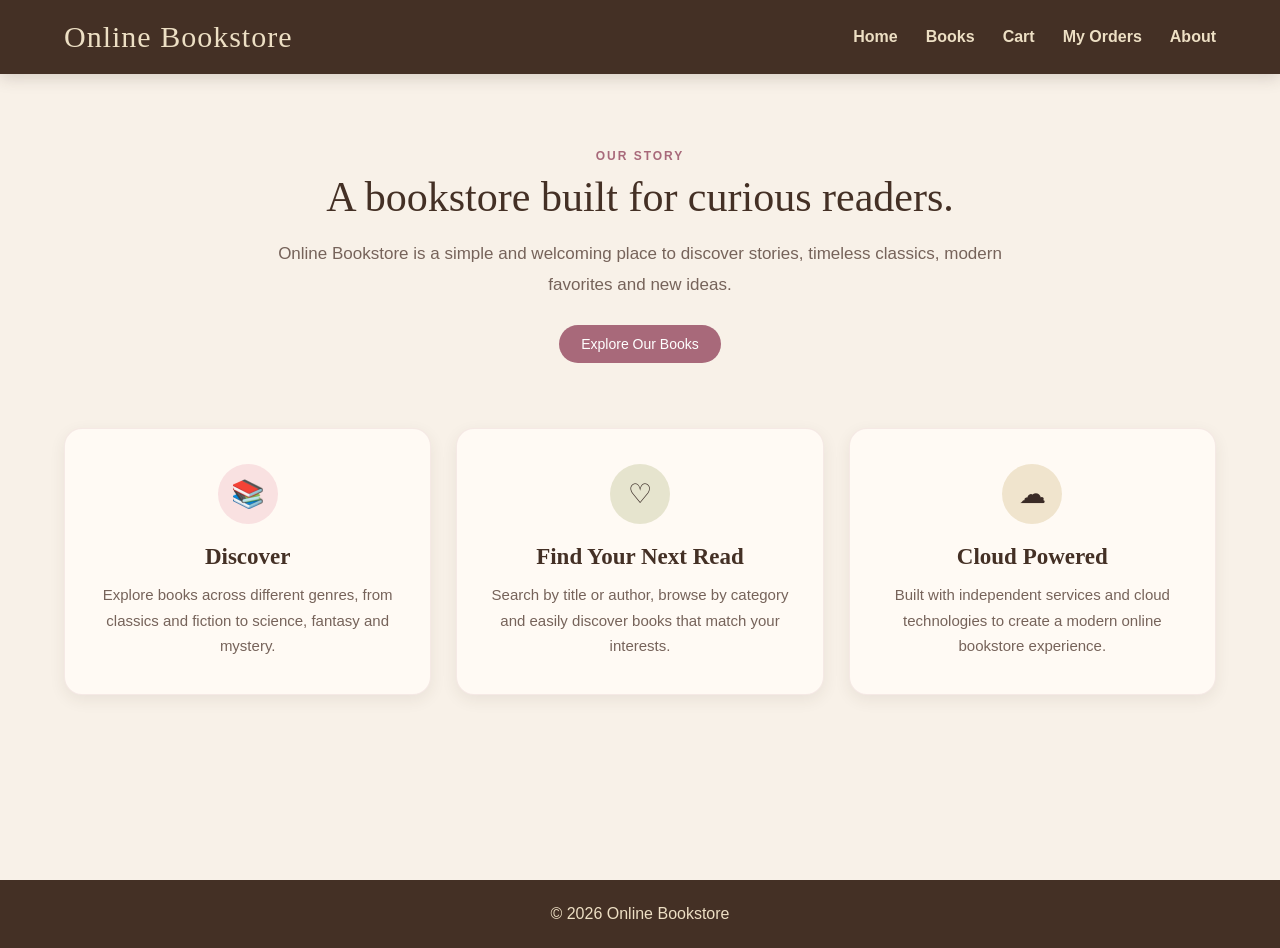
<file: frontend/about.html>
<!DOCTYPE html>
<html lang="en">

<head>
    <meta charset="UTF-8">
    <meta name="viewport" content="width=device-width, initial-scale=1.0">
    <title>About | Online Bookstore</title>
    <link rel="stylesheet" href="css/style.css">
</head>

<body>

    <header>
        <div class="container">
            <h1 class="logo">Online Bookstore</h1>

            <nav>
                <a href="index.html">Home</a>
                <a href="books.html">Books</a>
                <a href="cart.html">Cart</a>
                <a href="orders.html">My Orders</a>
                <a href="about.html">About</a>
            </nav>
        </div>
    </header>


    <main>

        <section class="about-section">
            <div class="container">

                <!-- ABOUT INTRO -->
                <div class="about-hero">

                    <span class="section-label">OUR STORY</span>

                    <h2>A bookstore built for curious readers.</h2>

                    <p>
                        Online Bookstore is a simple and welcoming place
                        to discover stories, timeless classics, modern favorites
                        and new ideas.
                    </p>

                    <a href="books.html" class="btn">
                        Explore Our Books
                    </a>

                </div>


                <!-- FEATURES -->
                <div class="about-grid">

                    <div class="about-card">
                        <div class="about-icon">📚</div>

                        <h3>Discover</h3>

                        <p>
                            Explore books across different genres,
                            from classics and fiction to science,
                            fantasy and mystery.
                        </p>
                    </div>


                    <div class="about-card">
                        <div class="about-icon">♡</div>

                        <h3>Find Your Next Read</h3>

                        <p>
                            Search by title or author, browse by category
                            and easily discover books that match
                            your interests.
                        </p>
                    </div>


                    <div class="about-card">
                        <div class="about-icon">☁</div>

                        <h3>Cloud Powered</h3>

                        <p>
                            Built with independent services and cloud
                            technologies to create a modern online
                            bookstore experience.
                        </p>
                    </div>

                </div>


            

            </div>
        </section>

    </main>


    <footer>
        <p>&copy; 2026 Online Bookstore</p>
    </footer>

</body>

</html>
</file>
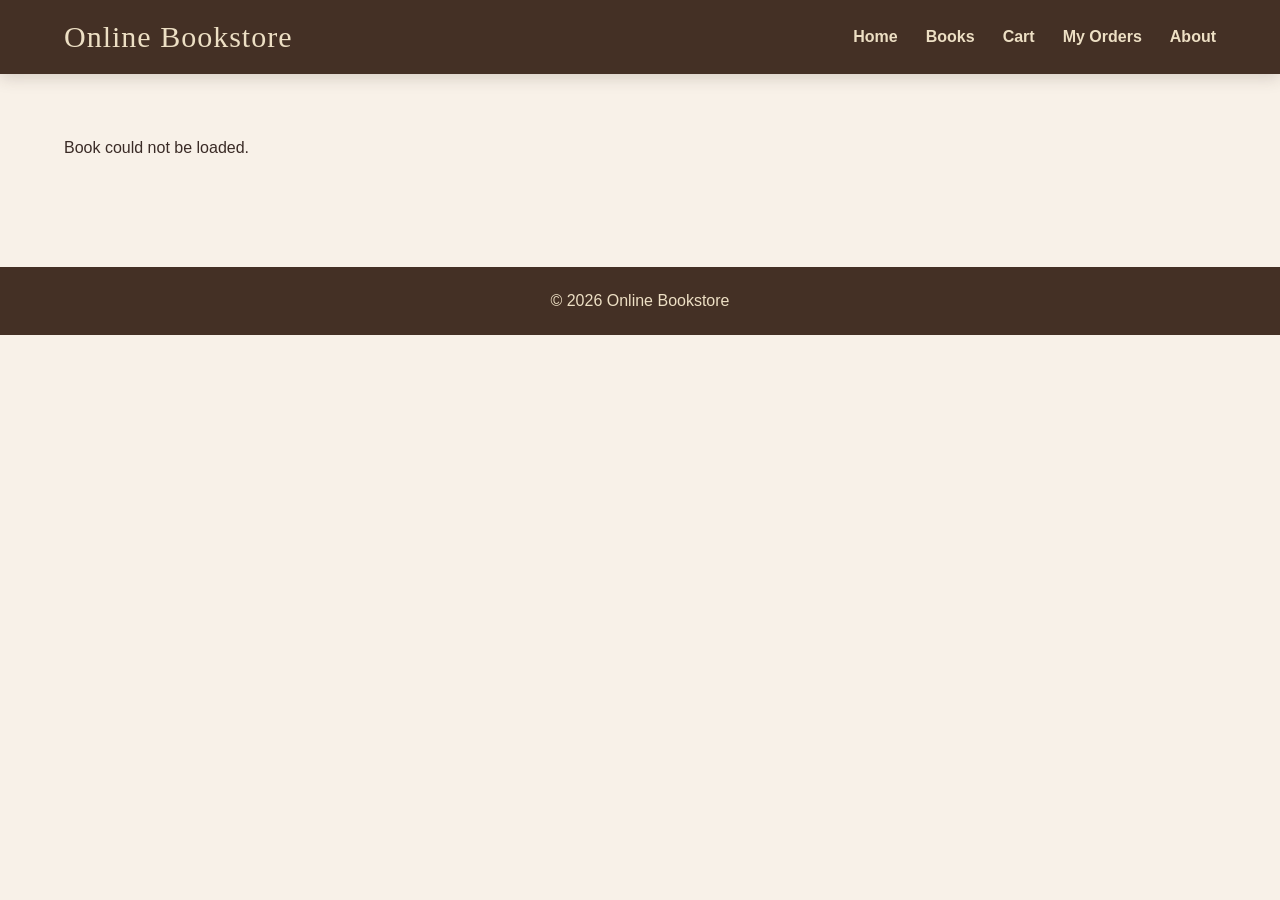
<file: frontend/book-details.html>
<!DOCTYPE html>
<html lang="en">
<head>
    <meta charset="UTF-8">
    <meta name="viewport" content="width=device-width, initial-scale=1.0">
    <title>Book Details | Online Bookstore</title>
    <link rel="stylesheet" href="css/style.css">
</head>

<body>

<header>
    <div class="container">
        <h1 class="logo">Online Bookstore</h1>

        <nav>
            <a href="index.html">Home</a>
            <a href="books.html">Books</a>
            <a href="cart.html">Cart</a>
            <a href="orders.html">My Orders</a>
            <a href="about.html">About</a>
        </nav>
    </div>
</header>

<main>
    <section class="book-details-section">
        <div class="container">

            <div id="bookDetails">
                <!-- Selected book will be loaded here -->
            </div>

        </div>
    </section>
</main>

<footer>
    <p>&copy; 2026 Online Bookstore</p>
</footer>

<script src="js/details.js"></script>

</body>
</html>
</file>
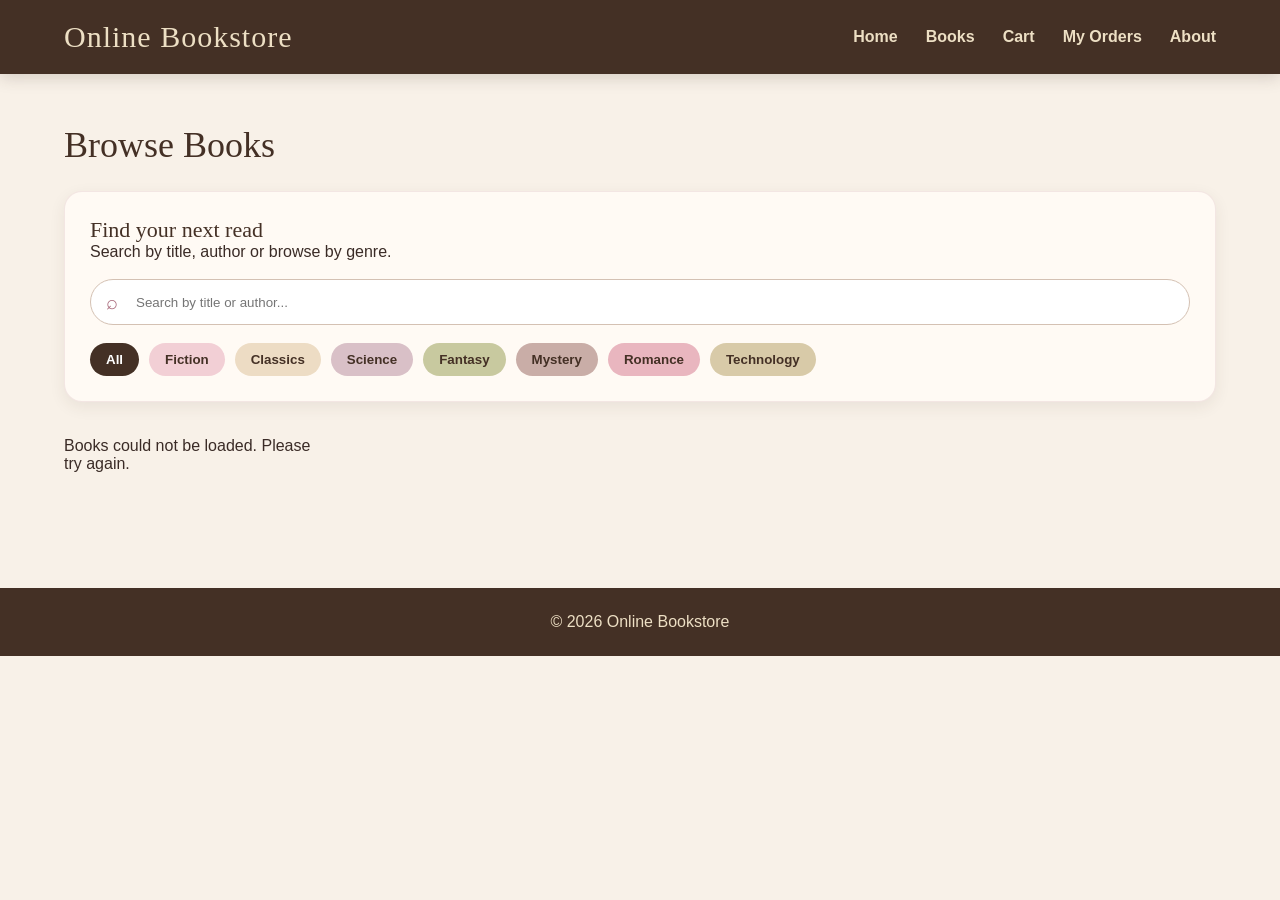
<file: frontend/books.html>
<!DOCTYPE html>
<html lang="en">

<head>
    <meta charset="UTF-8">
    <meta name="viewport" content="width=device-width, initial-scale=1.0">
    <title>Books | Online Bookstore</title>
    <link rel="stylesheet" href="css/style.css">
</head>

<body>

    <header>
        <div class="container">
            <h1 class="logo">Online Bookstore</h1>

            <nav>
                <a href="index.html">Home</a>
                <a href="books.html">Books</a>
                <a href="cart.html">Cart</a>
                <a href="orders.html">My Orders</a>
                <a href="about.html">About</a>
            </nav>
        </div>
    </header>


    <main>

        <section class="books-section">
            <div class="container">

                <h2>Browse Books</h2>

                <!-- SEARCH AND FILTER PANEL -->
                <div class="filter-panel">

                    <div class="filter-title">
                        <span>Find your next read</span>
                        <p>Search by title, author or browse by genre.</p>
                    </div>

                    <div class="filter-controls">

                        <div class="search-box">
                            <span class="search-icon">⌕</span>

                            <input type="text" id="searchInput" placeholder="Search by title or author...">
                        </div>

                        <div class="category-chips">
                            <button class="category-chip active" data-category="">All</button>
                            <button class="category-chip" data-category="Fiction">Fiction</button>
                            <button class="category-chip" data-category="Classics">Classics</button>
                            <button class="category-chip" data-category="Science">Science</button>
                            <button class="category-chip" data-category="Fantasy">Fantasy</button>
                            <button class="category-chip" data-category="Mystery">Mystery</button>
                            <button class="category-chip" data-category="Romance">Romance</button>
                            <button class="category-chip" data-category="Technology">Technology</button>
                        </div>

                    </div>
                </div>


                <!-- BOOKS FROM CATALOG SERVICE -->
                <div id="bookContainer" class="book-grid">
                    <!-- Books will be loaded from the Catalog Service -->
                </div>

            </div>
        </section>

    </main>


    <footer>
        <p>&copy; 2026 Online Bookstore</p>
    </footer>


    <script src="js/books.js"></script>

</body>

</html>
</file>
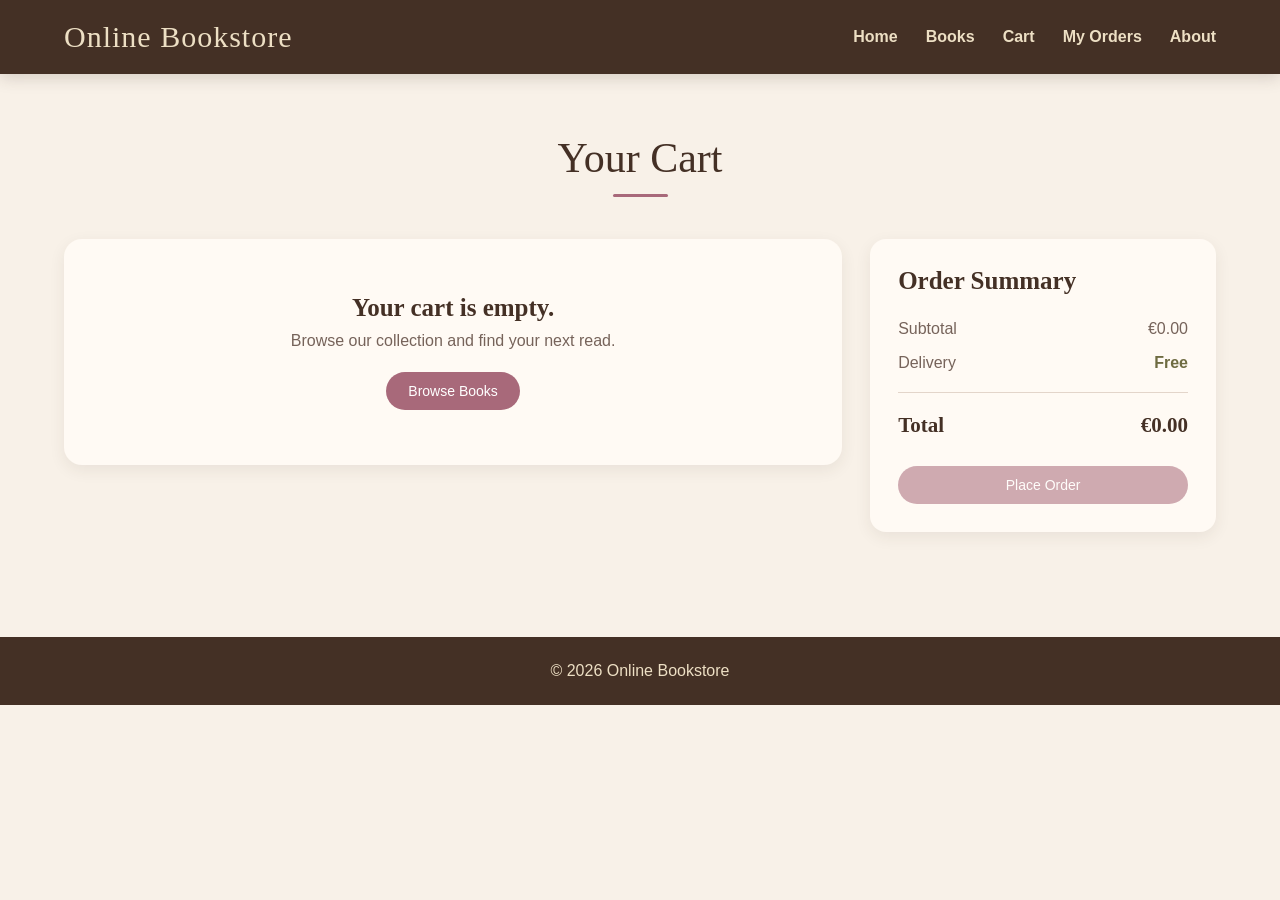
<file: frontend/cart.html>
<!DOCTYPE html>
<html lang="en">

<head>
    <meta charset="UTF-8">
    <meta name="viewport" content="width=device-width, initial-scale=1.0">
    <title>Cart | Online Bookstore</title>
    <link rel="stylesheet" href="css/style.css">
</head>

<body>

    <header>
        <div class="container">
            <h1 class="logo">Online Bookstore</h1>

            <nav>
                <a href="index.html">Home</a>
                <a href="books.html">Books</a>
                <a href="cart.html">Cart</a>
                <a href="orders.html">My Orders</a>
                <a href="about.html">About</a>
            </nav>
        </div>
    </header>

    <main>

        <section class="cart-section">
            <div class="container">

                <h2>Your Cart</h2>

                <div class="cart-layout">

                    <div id="cartContainer" class="cart-items">
                        <!-- Cart items will be loaded here -->
                    </div>

                    <div class="cart-summary">

                        <h3>Order Summary</h3>

                        <div class="summary-row">
                            <span>Subtotal</span>
                            <span>€<span id="cartSubtotal">0.00</span></span>
                        </div>

                        <div class="summary-row">
                            <span>Delivery</span>
                            <span class="free-delivery">Free</span>
                        </div>

                        <div class="summary-divider"></div>

                        <div class="summary-row summary-total">
                            <span>Total</span>
                            <span>€<span id="cartTotal">0.00</span></span>
                        </div>

                        <button id="placeOrderButton" class="btn">
                            Place Order
                        </button>

                    </div>

                </div>

            </div>
        </section>

    </main>

    <footer>
        <p>&copy; 2026 Online Bookstore</p>
    </footer>

    <script src="js/cart.js"></script>

</body>

</html>
</file>
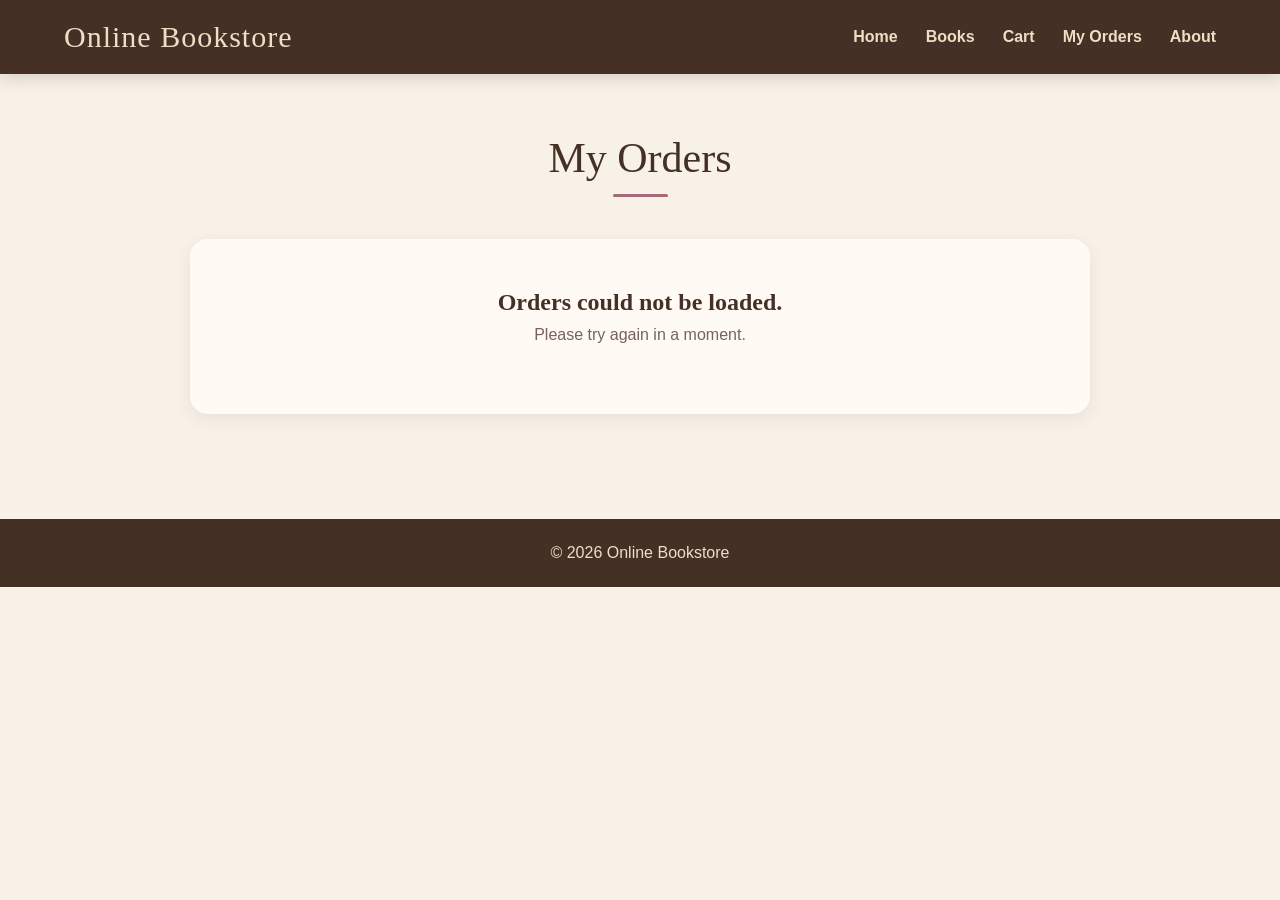
<file: frontend/orders.html>
<!DOCTYPE html>
<html lang="en">

<head>
    <meta charset="UTF-8">
    <meta name="viewport" content="width=device-width, initial-scale=1.0">
    <title>My Orders | Online Bookstore</title>
    <link rel="stylesheet" href="css/style.css">
</head>

<body>

    <header>
        <div class="container">
            <h1 class="logo">Online Bookstore</h1>

            <nav>
                <a href="index.html">Home</a>
                <a href="books.html">Books</a>
                <a href="cart.html">Cart</a>
                <a href="orders.html">My Orders</a>
                <a href="about.html">About</a>
            </nav>
        </div>
    </header>

    <main>

        <section class="orders-section">
            <div class="container">

                <h2>My Orders</h2>

                <div id="ordersContainer" class="orders-list">
                    <!-- Orders will be loaded here -->
                </div>

            </div>
        </section>

    </main>

    <footer>
        <p>&copy; 2026 Online Bookstore</p>
    </footer>

    <script src="js/orders.js"></script>

</body>

</html>
</file>
<file: frontend/css/style.css>
* {
    margin: 0;
    padding: 0;
    box-sizing: border-box;
}

:root {
    --chocolate: #443025;
    --cocoa: #5b4133;
    --cream: #EDDFC4;
    --light-cream: #fffaf4;
    --mauve: #A8697A;
    --rose: #F2C2CA;
    --sage: #B7BB88;
    --olive: #6E6B41;
    --text: #3a2b26;
    --muted-text: #76635a;
}

body {
    font-family: Arial, sans-serif;
    background-color: #f8f1e8;
    color: var(--text);
    min-height: 100vh;
}

.container {
    width: 90%;
    max-width: 1200px;
    margin: 0 auto;
}

/* =========================
   HEADER
========================= */

header {
    background-color: var(--chocolate);
    color: var(--cream);
    padding: 20px 0;
    box-shadow: 0 4px 15px rgba(68, 48, 37, 0.18);
}

header .container {
    display: flex;
    justify-content: space-between;
    align-items: center;
}

.logo {
    font-family: Georgia, "Times New Roman", serif;
    font-size: 30px;
    font-weight: normal;
    letter-spacing: 1px;
}

nav {
    display: flex;
    gap: 28px;
}

nav a {
    color: var(--cream);
    text-decoration: none;
    font-weight: 600;
    transition: color 0.2s ease;
}

nav a:hover {
    color: var(--rose);
}

/* =========================
   BUTTONS
========================= */

.btn {
    display: inline-block;
    background-color: var(--mauve);
    color: white;
    padding: 11px 22px;
    text-decoration: none;
    border: none;
    border-radius: 30px;
    cursor: pointer;
    font-size: 14px;
    transition: all 0.25s ease;
}

.btn:hover {
    background-color: #8f5666;
    transform: translateY(-2px);
    box-shadow: 0 5px 12px rgba(68, 48, 37, 0.18);
}

button.btn {
    font-family: Arial, sans-serif;
}

/* =========================
   HERO
========================= */

.hero {
    text-align: center;
    padding: 100px 20px;
    background:
        radial-gradient(circle at top left,
            rgba(242, 194, 202, 0.45),
            transparent 35%),
        linear-gradient(135deg,
            var(--cream),
            #f8e7dd);
}

.hero h2 {
    font-family: Georgia, "Times New Roman", serif;
    font-size: 46px;
    font-weight: normal;
    color: var(--chocolate);
    margin-bottom: 18px;
}

.hero p {
    color: var(--muted-text);
    font-size: 18px;
    margin-bottom: 30px;
    line-height: 1.6;
}

/* =========================
   COMMON SECTION LABELS
========================= */

.section-label {
    display: block;
    color: var(--mauve);
    font-size: 12px;
    font-weight: bold;
    letter-spacing: 2px;
    margin-bottom: 7px;
}

/* =========================
   BESTSELLERS
========================= */

.bestsellers {
    padding: 75px 0;
    background-color: #f5e9dc;
}

.section-heading {
    display: flex;
    justify-content: space-between;
    align-items: flex-end;
    margin-bottom: 35px;
}

.section-heading h2 {
    font-family: Georgia, "Times New Roman", serif;
    color: var(--chocolate);
    font-size: 38px;
    font-weight: normal;
}

.view-all {
    color: var(--mauve);
    text-decoration: none;
    font-weight: bold;
    transition: 0.2s;
}

.view-all:hover {
    color: var(--chocolate);
}

.bestseller-grid {
    display: grid;
    grid-template-columns: repeat(5, minmax(0, 1fr));
    gap: 18px;
}

.bestseller-card {
    position: relative;

    display: flex;
    flex-direction: column;
    align-items: center;

    min-width: 0;
    padding: 18px;

    background-color: var(--light-cream);
    border: 1px solid rgba(168, 105, 122, 0.13);
    border-radius: 16px;

    text-decoration: none;
    color: var(--text);

    box-shadow: 0 5px 15px rgba(68, 48, 37, 0.08);

    transition:
        transform 0.25s ease,
        box-shadow 0.25s ease;
}

.bestseller-card:hover {
    transform: translateY(-6px);
    box-shadow: 0 12px 25px rgba(68, 48, 37, 0.14);
}

.book-number {
    position: absolute;
    top: 13px;
    left: 14px;

    font-family: Georgia, "Times New Roman", serif;
    font-size: 26px;
    font-style: italic;
    color: var(--mauve);
}

.bestseller-card img {
    width: 120px;
    height: 175px;
    object-fit: cover;

    border-radius: 8px;
    margin: 10px 0 17px;

    box-shadow: 0 5px 12px rgba(68, 48, 37, 0.18);
}

.bestseller-info {
    width: 100%;
}

.bestseller-info h3 {
    font-family: Georgia, "Times New Roman", serif;
    font-size: 18px;
    font-weight: normal;
    line-height: 1.3;
    color: var(--chocolate);
    margin-bottom: 8px;
}

.bestseller-info p {
    color: var(--mauve);
    font-size: 13px;
}

.book-arrow {
    align-self: flex-end;
    margin-top: auto;
    padding-top: 15px;
    font-size: 22px;
    color: var(--mauve);
}

/* =========================
   POPULAR CATEGORIES
========================= */

.categories {
    padding: 70px 0;
    background-color: #f8eeee;
}

.category-heading {
    text-align: left;
    margin-bottom: 30px;
}

.category-heading h2 {
    font-family: Georgia, "Times New Roman", serif;
    color: var(--chocolate);
    font-size: 38px;
    font-weight: normal;
}

.category-list {
    display: grid;
    grid-template-columns: repeat(6, 1fr);
    gap: 15px;
}

.category-list a {
    text-align: center;
    color: #4a3025;

    padding: 15px 25px;

    border-radius: 30px;
    text-decoration: none;
    font-weight: 600;

    transition: 0.3s ease;
}

.category-list a:nth-child(1) {
    background-color: #f2cfd5;
}

.category-list a:nth-child(2) {
    background-color: #eddcc4;
}

.category-list a:nth-child(3) {
    background-color: #d9c0c7;
}

.category-list a:nth-child(4) {
    background-color: #c8c99f;
}

.category-list a:nth-child(5) {
    background-color: #e9b6bf;
}

.category-list a:nth-child(6) {
    background-color: #c9ada7;
}

.category-list a:hover {
    transform: translateY(-3px);
    box-shadow: 0 5px 12px rgba(68, 48, 37, 0.15);
}

/* =========================
   BOOKS PAGE
========================= */

.books-section {
    padding: 50px 0 70px;
}

.books-section h2 {
    font-family: Georgia, "Times New Roman", serif;
    color: var(--chocolate);
    font-size: 36px;
    font-weight: normal;
    margin-bottom: 25px;
}

/* =========================
   BOOK FILTER CHIPS
========================= */

.filter-panel {
    background-color: var(--light-cream);
    border: 1px solid rgba(168, 105, 122, 0.14);
    border-radius: 18px;

    padding: 25px;
    margin-bottom: 35px;

    box-shadow: 0 5px 16px rgba(68, 48, 37, 0.08);
}

.filter-title {
    margin-bottom: 18px;
}

.filter-title span {
    font-family: Georgia, "Times New Roman", serif;
    font-size: 22px;
    color: var(--chocolate);
}

.search-box {
    position: relative;
    margin-top: 18px;
}

.search-icon {
    position: absolute;
    left: 16px;
    top: 50%;
    transform: translateY(-50%);

    color: var(--mauve);
    font-size: 20px;

    pointer-events: none;
}

#searchInput {
    width: 100%;
    height: 46px;

    padding: 0 15px 0 45px;

    border: 1px solid #d4c1b3;
    border-radius: 25px;

    background-color: white;
}

#searchInput:focus {
    outline: none;
    border-color: var(--mauve);
    box-shadow: 0 0 0 3px rgba(168, 105, 122, 0.13);
}

.category-chips {
    display: flex;
    flex-wrap: wrap;
    gap: 10px;
    margin-top: 18px;
}

.category-chip {
    border: none;

    padding: 9px 16px;

    border-radius: 999px;

    background-color: #f2e4df;
    color: var(--chocolate);

    cursor: pointer;
    font-weight: 600;

    transition: 0.2s;
}

.category-chip:nth-child(2) {
    background-color: #f2cfd5;
}

.category-chip:nth-child(3) {
    background-color: #eddcc4;
}

.category-chip:nth-child(4) {
    background-color: #d9c0c7;
}

.category-chip:nth-child(5) {
    background-color: #c8c99f;
}

.category-chip:nth-child(6) {
    background-color: #c9ada7;
}

.category-chip:nth-child(7) {
    background-color: #e9b6bf;
}

.category-chip:nth-child(8) {
    background-color: #d8caa8;
}

.category-chip:hover {
    transform: translateY(-2px);
    box-shadow: 0 4px 10px rgba(68, 48, 37, 0.12);
}

.category-chip.active {
    background-color: var(--chocolate);
    color: white;
}

/* =========================
   BOOK GRID
========================= */

.book-grid,
#bookContainer {
    display: grid;
    grid-template-columns: repeat(4, minmax(0, 1fr));
    gap: 26px;
    align-items: stretch;
}

/* =========================
   BOOK CARD
========================= */

.book-card {
    display: flex;
    flex-direction: column;

    min-width: 0;

    background-color: var(--light-cream);
    border: 1px solid rgba(68, 48, 37, 0.07);
    border-radius: 18px;

    padding: 16px;
    overflow: hidden;

    box-shadow:
        0 4px 10px rgba(68, 48, 37, 0.06),
        0 10px 25px rgba(68, 48, 37, 0.06);

    transition:
        transform 0.25s ease,
        box-shadow 0.25s ease;
}

.book-card:hover {
    transform: translateY(-7px);

    box-shadow:
        0 8px 18px rgba(68, 48, 37, 0.10),
        0 15px 30px rgba(68, 48, 37, 0.10);
}

.book-card img {
    width: 100%;
    height: 310px;

    object-fit: contain;

    background-color: #f2e8dc;
    border-radius: 12px;

    margin-bottom: 18px;
    padding: 8px;
}

.book-card h3 {
    font-family: Georgia, "Times New Roman", serif;
    color: var(--chocolate);

    font-size: 21px;
    font-weight: normal;
    line-height: 1.3;

    margin-bottom: 8px;
}

.book-card p {
    color: var(--muted-text);
    font-size: 14px;
    margin-bottom: 7px;
}

.book-card strong {
    color: var(--mauve);
    font-size: 18px;

    margin-top: auto;
    margin-bottom: 14px;
}

.book-card .btn {
    width: 100%;
    text-align: center;
}

/* =========================
   BOOK DETAILS
========================= */

.book-details-section {
    padding: 65px 0;
}

.book-detail-card {
    display: flex;
    gap: 45px;
    align-items: flex-start;

    background-color: var(--light-cream);

    padding: 35px;

    border-radius: 20px;

    box-shadow: 0 8px 25px rgba(68, 48, 37, 0.10);
}

.book-detail-card img {
    width: 260px;
    height: 380px;

    object-fit: contain;

    background-color: #f2e8dc;

    border-radius: 14px;
    padding: 10px;
}

.book-detail-info {
    flex: 1;
}

.book-detail-info h2 {
    font-family: Georgia, "Times New Roman", serif;
    color: var(--chocolate);

    font-size: 34px;
    font-weight: normal;

    margin-bottom: 22px;
}

.book-detail-info p {
    margin-bottom: 14px;

    line-height: 1.7;

    color: var(--muted-text);
}

.book-detail-info strong {
    color: var(--chocolate);
}

/* =========================
   CART
========================= */

.cart-section {
    padding: 60px 0;
}

.cart-section h2 {
    font-family: Georgia, "Times New Roman", serif;
    font-size: 42px;
    font-weight: normal;
    color: var(--chocolate);
    text-align: center;
    margin-bottom: 42px;
}

.cart-section h2::after {
    content: "";

    display: block;

    width: 55px;
    height: 3px;

    background-color: var(--mauve);

    border-radius: 10px;

    margin: 12px auto 0;
}

.cart-layout {
    display: grid;
    grid-template-columns: minmax(0, 1.8fr) minmax(280px, 0.8fr);

    gap: 28px;

    align-items: start;
}

.cart-items {
    display: flex;
    flex-direction: column;
    gap: 18px;
}

.cart-item {
    display: flex;
    gap: 25px;

    min-height: 190px;

    background-color: var(--light-cream);

    padding: 22px;

    border-radius: 16px;

    box-shadow: 0 5px 16px rgba(68, 48, 37, 0.08);
}

.cart-item img {
    width: 120px;
    height: 165px;

    object-fit: contain;

    background-color: #f2e8dc;

    border-radius: 10px;

    padding: 5px;
}

.cart-item-info {
    flex: 1;
}

.cart-item-info h3 {
    font-family: Georgia, "Times New Roman", serif;
    color: var(--chocolate);

    font-size: 21px;

    margin-bottom: 10px;
}

.cart-item-info p {
    color: var(--muted-text);
    margin-bottom: 8px;
}

.cart-author {
    color: var(--muted-text);
}

.cart-price {
    font-family: Georgia, "Times New Roman", serif;

    color: var(--mauve) !important;

    font-size: 19px;
    font-weight: bold;
}

.cart-actions {
    display: flex;
    align-items: center;

    gap: 16px;

    margin-top: 15px;
}

.quantity-controls {
    display: inline-flex;
    align-items: center;

    gap: 0;
    margin: 0;

    border: 1px solid rgba(168, 105, 122, 0.45);

    border-radius: 25px;

    overflow: hidden;
}

.quantity-controls button {
    width: 38px;
    height: 36px;

    border: none;
    border-radius: 0;

    color: var(--chocolate);

    background-color: var(--light-cream);

    cursor: pointer;
    font-size: 17px;
}

.quantity-controls button:hover {
    background-color: var(--rose);
}

.quantity-controls span {
    min-width: 35px;
    text-align: center;
}

.remove-button {
    background-color: var(--rose);
    color: var(--chocolate);

    border: none;

    padding: 9px 16px;

    border-radius: 25px;

    cursor: pointer;
}

.remove-button:hover {
    background-color: #e5adb7;
}

.cart-summary {
    position: sticky;
    top: 25px;

    background-color: var(--light-cream);

    padding: 28px;

    border-radius: 16px;

    text-align: left;

    box-shadow: 0 5px 16px rgba(68, 48, 37, 0.08);
}

.cart-summary h3 {
    font-family: Georgia, "Times New Roman", serif;

    color: var(--chocolate);

    font-size: 25px;

    margin-bottom: 25px;
}

.summary-row {
    display: flex;
    justify-content: space-between;
    align-items: center;

    color: var(--muted-text);

    margin-bottom: 16px;
}

.free-delivery {
    color: var(--olive);
    font-weight: bold;
}

.summary-divider {
    height: 1px;

    background-color: #e3d5ca;

    margin: 20px 0;
}

.summary-total {
    font-family: Georgia, "Times New Roman", serif;

    font-size: 21px;

    color: var(--chocolate);

    font-weight: bold;
}

.cart-summary .btn {
    width: 100%;
    margin-top: 12px;
}

.cart-summary .btn:disabled {
    opacity: 0.55;
    cursor: not-allowed;
    transform: none;
}

.empty-cart {
    background-color: var(--light-cream);

    border-radius: 18px;

    padding: 55px 30px;

    text-align: center;

    box-shadow: 0 5px 16px rgba(68, 48, 37, 0.08);
}

.empty-cart h3 {
    font-family: Georgia, "Times New Roman", serif;

    color: var(--chocolate);

    font-size: 25px;

    margin-bottom: 10px;
}

.empty-cart p {
    color: var(--muted-text);
    margin-bottom: 22px;
}

/* =========================
   ORDERS
========================= */

.orders-section {
    padding: 60px 0;
}

.orders-section h2 {
    font-family: Georgia, "Times New Roman", serif;

    font-size: 42px;
    font-weight: normal;

    color: var(--chocolate);

    text-align: center;

    margin-bottom: 42px;
}

.orders-section h2::after {
    content: "";

    display: block;

    width: 55px;
    height: 3px;

    background-color: var(--mauve);

    border-radius: 10px;

    margin: 12px auto 0;
}

.orders-list {
    max-width: 900px;
    margin: 0 auto;

    display: flex;
    flex-direction: column;

    gap: 20px;
}

.order-card {
    background-color: var(--light-cream);

    padding: 0;
    margin: 0;

    overflow: hidden;

    border: 1px solid rgba(168, 105, 122, 0.13);
    border-radius: 16px;

    box-shadow: 0 5px 16px rgba(68, 48, 37, 0.08);
}

.order-card-header {
    display: flex;
    justify-content: space-between;
    align-items: center;

    padding: 22px 25px;

    background-color: #f2cfd5;

    border-bottom: 1px solid #eaded3;
}

.order-card-header h3 {
    font-family: Georgia, "Times New Roman", serif;

    color: var(--chocolate);

    font-size: 22px;
    font-weight: normal;

    margin: 0 0 5px;
}

.order-date {
    margin: 0 !important;

    font-size: 13px;

    color: var(--muted-text);
}

.order-status {
    display: inline-block;

    padding: 7px 14px;

    border-radius: 20px;

    background-color: rgba(183, 187, 136, 0.45);

    color: var(--olive);

    font-size: 12px;
    font-weight: bold;

    text-transform: uppercase;
    letter-spacing: 0.5px;
}

.order-items {
    padding: 22px 25px;
}

.order-label {
    display: block;

    color: var(--mauve);

    font-size: 12px;
    font-weight: bold;

    text-transform: uppercase;
    letter-spacing: 1px;

    margin-bottom: 8px;
}

.order-items p {
    margin: 0;

    color: var(--text);

    line-height: 1.6;
}

.order-card-footer {
    display: flex;
    justify-content: space-between;
    align-items: center;

    padding: 18px 25px;

    border-top: 1px solid #eaded3;
}

.order-card-footer span {
    color: var(--muted-text);
}

.order-card-footer strong {
    font-family: Georgia, "Times New Roman", serif;

    color: var(--mauve);

    font-size: 21px;
}

.orders-empty,
.orders-loading {
    background-color: var(--light-cream);

    padding: 50px 30px;

    border-radius: 18px;

    text-align: center;

    box-shadow: 0 5px 16px rgba(68, 48, 37, 0.08);
}

.orders-empty h3 {
    font-family: Georgia, "Times New Roman", serif;

    color: var(--chocolate);

    font-size: 24px;

    margin-bottom: 10px;
}

.orders-empty p {
    color: var(--muted-text);

    margin-bottom: 20px;
}

/* =========================
   ABOUT
========================= */

.about-section {
    padding: 75px 0;
}

.about-hero {
    max-width: 760px;

    margin: 0 auto 65px;

    text-align: center;
}

.about-hero h2 {
    font-family: Georgia, "Times New Roman", serif;

    font-size: 42px;
    font-weight: normal;

    color: var(--chocolate);

    margin: 10px 0 18px;
}

.about-hero p {
    color: var(--muted-text);

    font-size: 17px;

    line-height: 1.8;

    margin-bottom: 25px;
}

.about-grid {
    display: grid;
    grid-template-columns: repeat(3, 1fr);

    gap: 25px;

    margin-bottom: 65px;
}

.about-card {
    background-color: var(--light-cream);

    padding: 35px 28px;

    border-radius: 18px;

    text-align: center;

    border: 1px solid rgba(168, 105, 122, 0.12);

    box-shadow: 0 5px 16px rgba(68, 48, 37, 0.08);

    transition:
        transform 0.25s ease,
        box-shadow 0.25s ease;
}

.about-card:hover {
    transform: translateY(-5px);

    box-shadow: 0 12px 25px rgba(68, 48, 37, 0.13);
}

.about-icon {
    width: 60px;
    height: 60px;

    display: flex;
    align-items: center;
    justify-content: center;

    margin: 0 auto 20px;

    background-color: rgba(242, 194, 202, 0.45);

    border-radius: 50%;

    font-size: 27px;
}

.about-card:nth-child(2) .about-icon {
    background-color: rgba(183, 187, 136, 0.35);
}

.about-card:nth-child(3) .about-icon {
    background-color: rgba(237, 223, 196, 0.8);
}

.about-card h3 {
    font-family: Georgia, "Times New Roman", serif;

    color: var(--chocolate);

    font-size: 23px;

    margin-bottom: 12px;
}

.about-card p {
    color: var(--muted-text);

    line-height: 1.7;

    font-size: 15px;
}



/* =========================
   FOOTER
========================= */

footer {
    background-color: var(--chocolate);
    color: var(--cream);

    text-align: center;

    padding: 25px;

    margin-top: 45px;
}

/* =========================
   RESPONSIVE
========================= */

@media (max-width: 1100px) {

    .bestseller-grid {
        grid-template-columns: repeat(3, 1fr);
    }

    .category-list {
        grid-template-columns: repeat(3, 1fr);
    }
}

@media (max-width: 1000px) {

    .book-grid,
    #bookContainer {
        grid-template-columns: repeat(2, minmax(0, 1fr));
    }
}

@media (max-width: 850px) {

    .cart-layout {
        grid-template-columns: 1fr;
    }

    .cart-summary {
        position: static;
    }
}

@media (max-width: 800px) {

    .about-grid {
        grid-template-columns: 1fr;
    }

    .about-hero h2 {
        font-size: 34px;
    }

    
}

@media (max-width: 700px) {

    header .container {
        flex-direction: column;
        gap: 18px;
    }

    nav {
        flex-wrap: wrap;
        justify-content: center;
        gap: 15px;
    }

    .hero {
        padding: 70px 20px;
    }

    .hero h2 {
        font-size: 35px;
    }

    .section-heading {
        flex-direction: column;
        align-items: flex-start;
        gap: 12px;
    }

    .bestseller-grid {
        grid-template-columns: 1fr;
    }

    .category-list {
        grid-template-columns: repeat(2, 1fr);
    }

    .book-grid,
    #bookContainer {
        grid-template-columns: 1fr;
    }

    .book-card img {
        height: 360px;
    }

    .book-detail-card {
        flex-direction: column;
    }

    .book-detail-card img {
        width: 100%;
        max-width: 290px;
        height: 400px;
        margin: 0 auto;
    }

    .cart-item {
        align-items: flex-start;
    }
}
</file>
